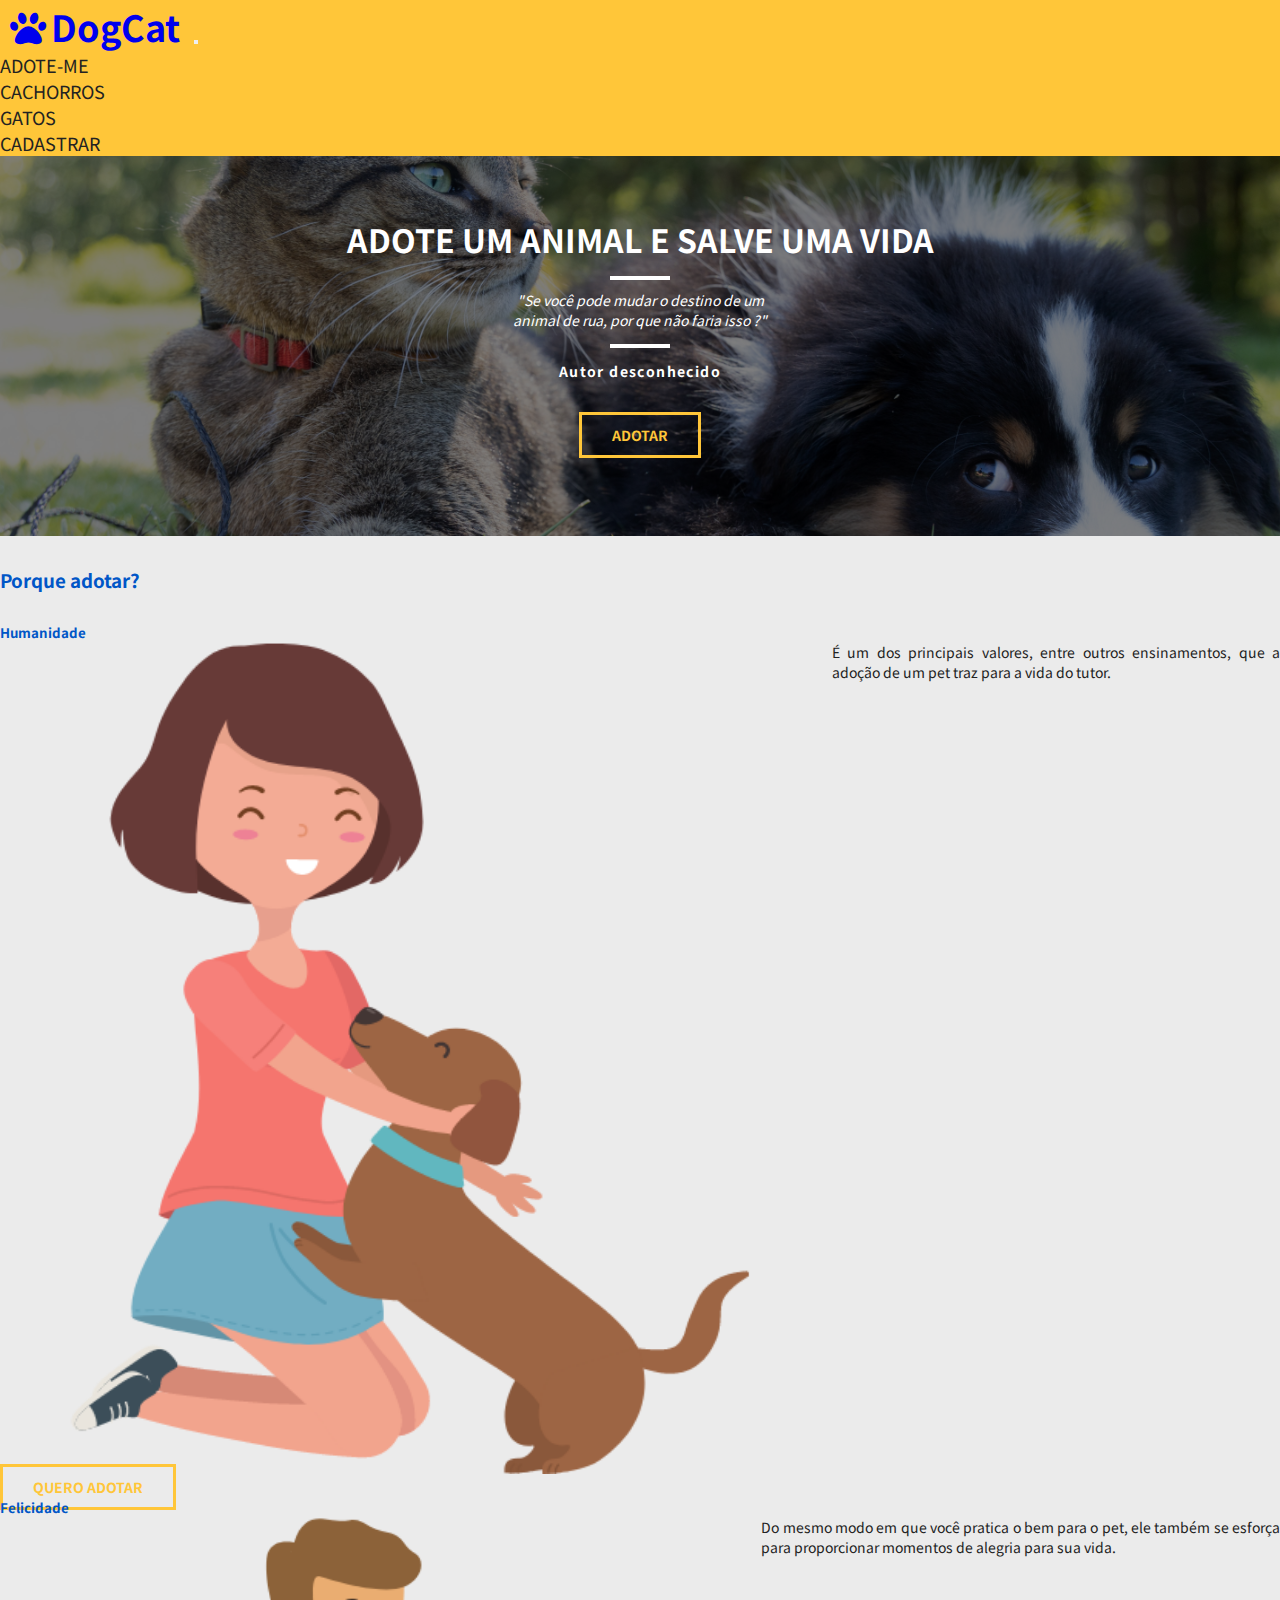
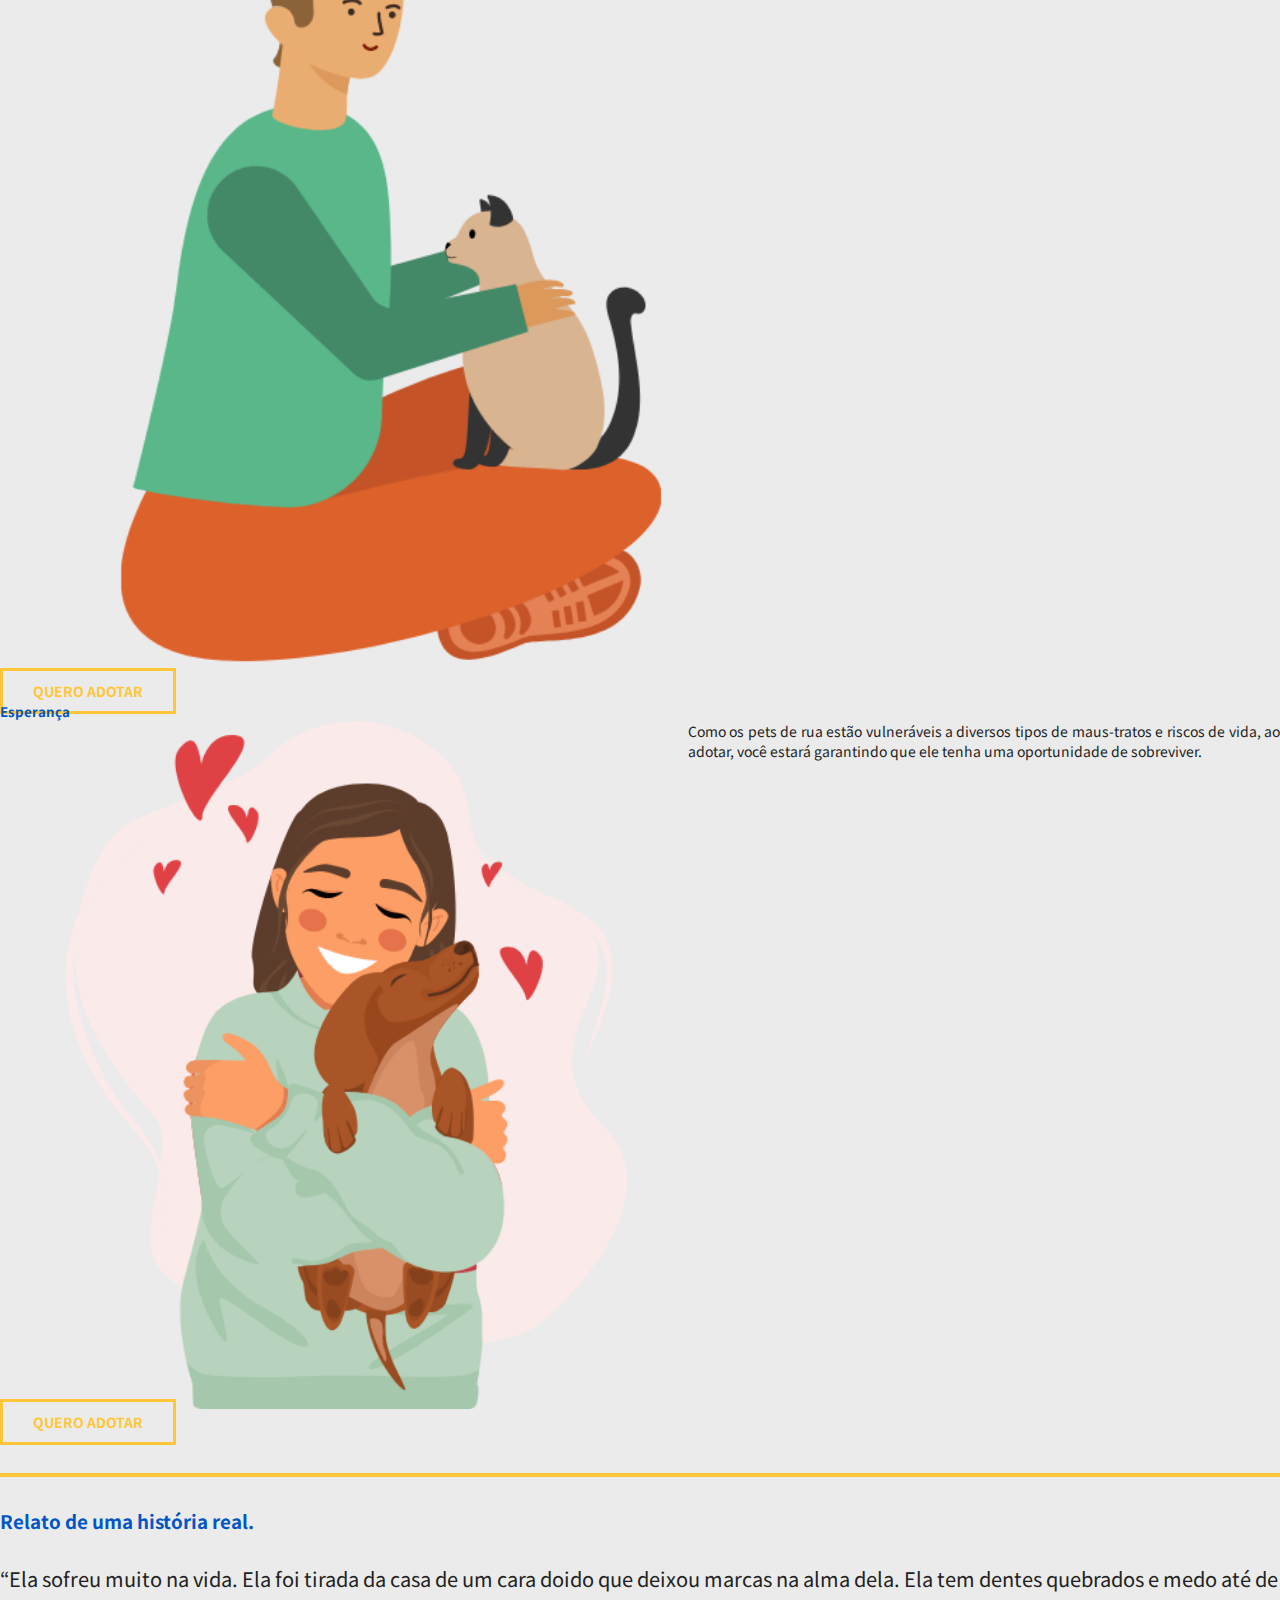
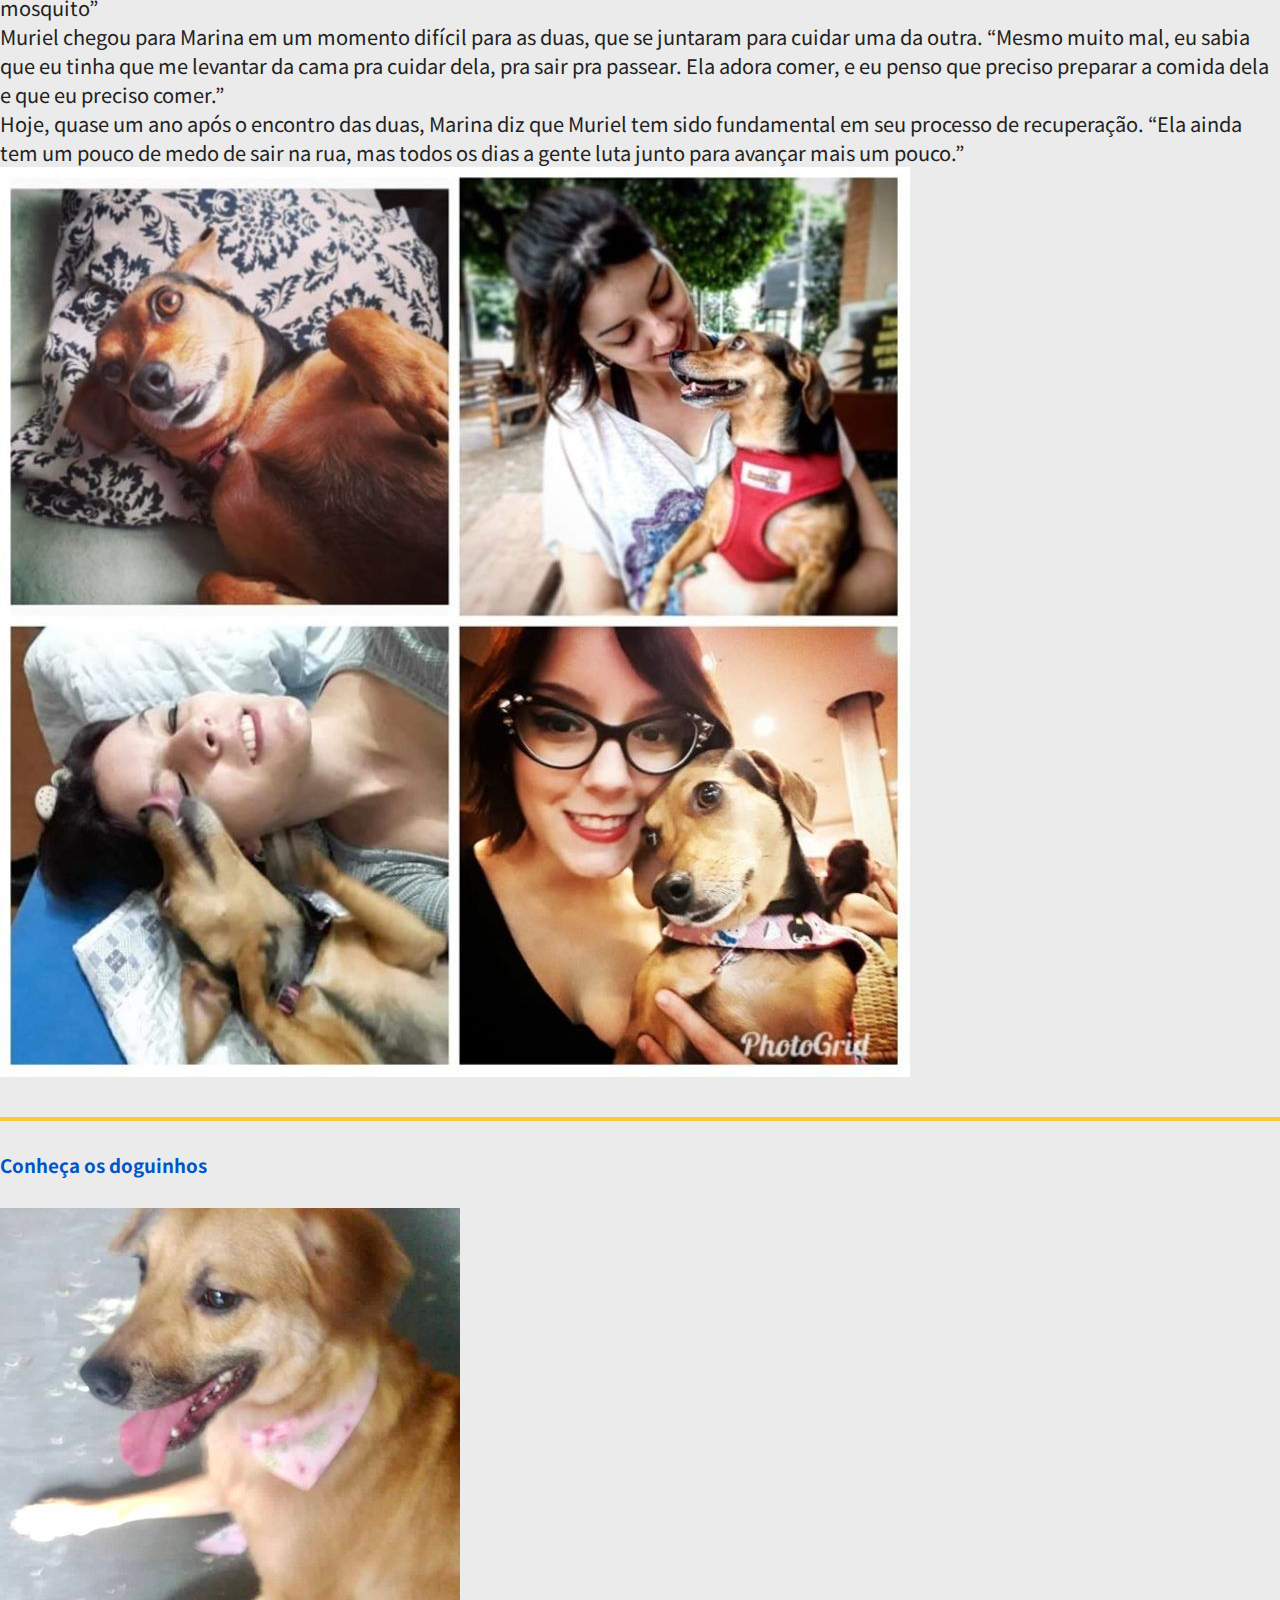
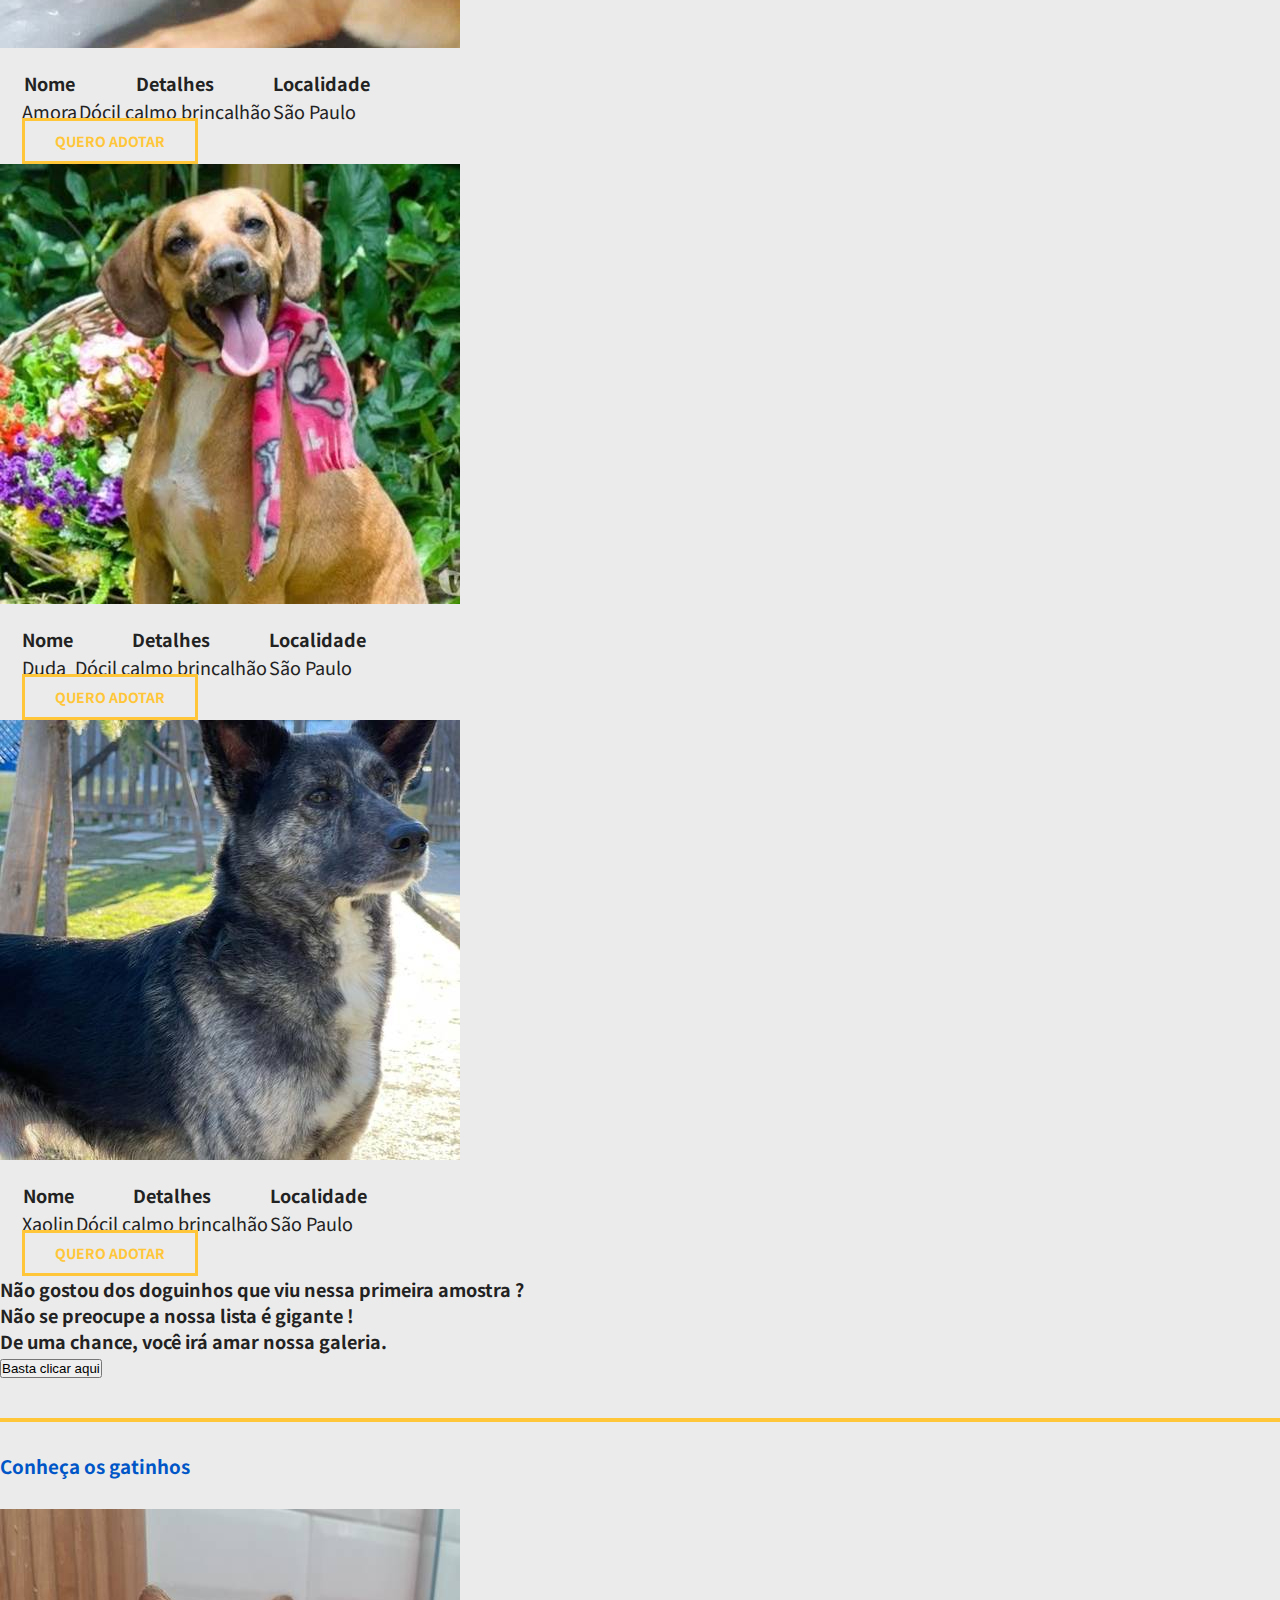
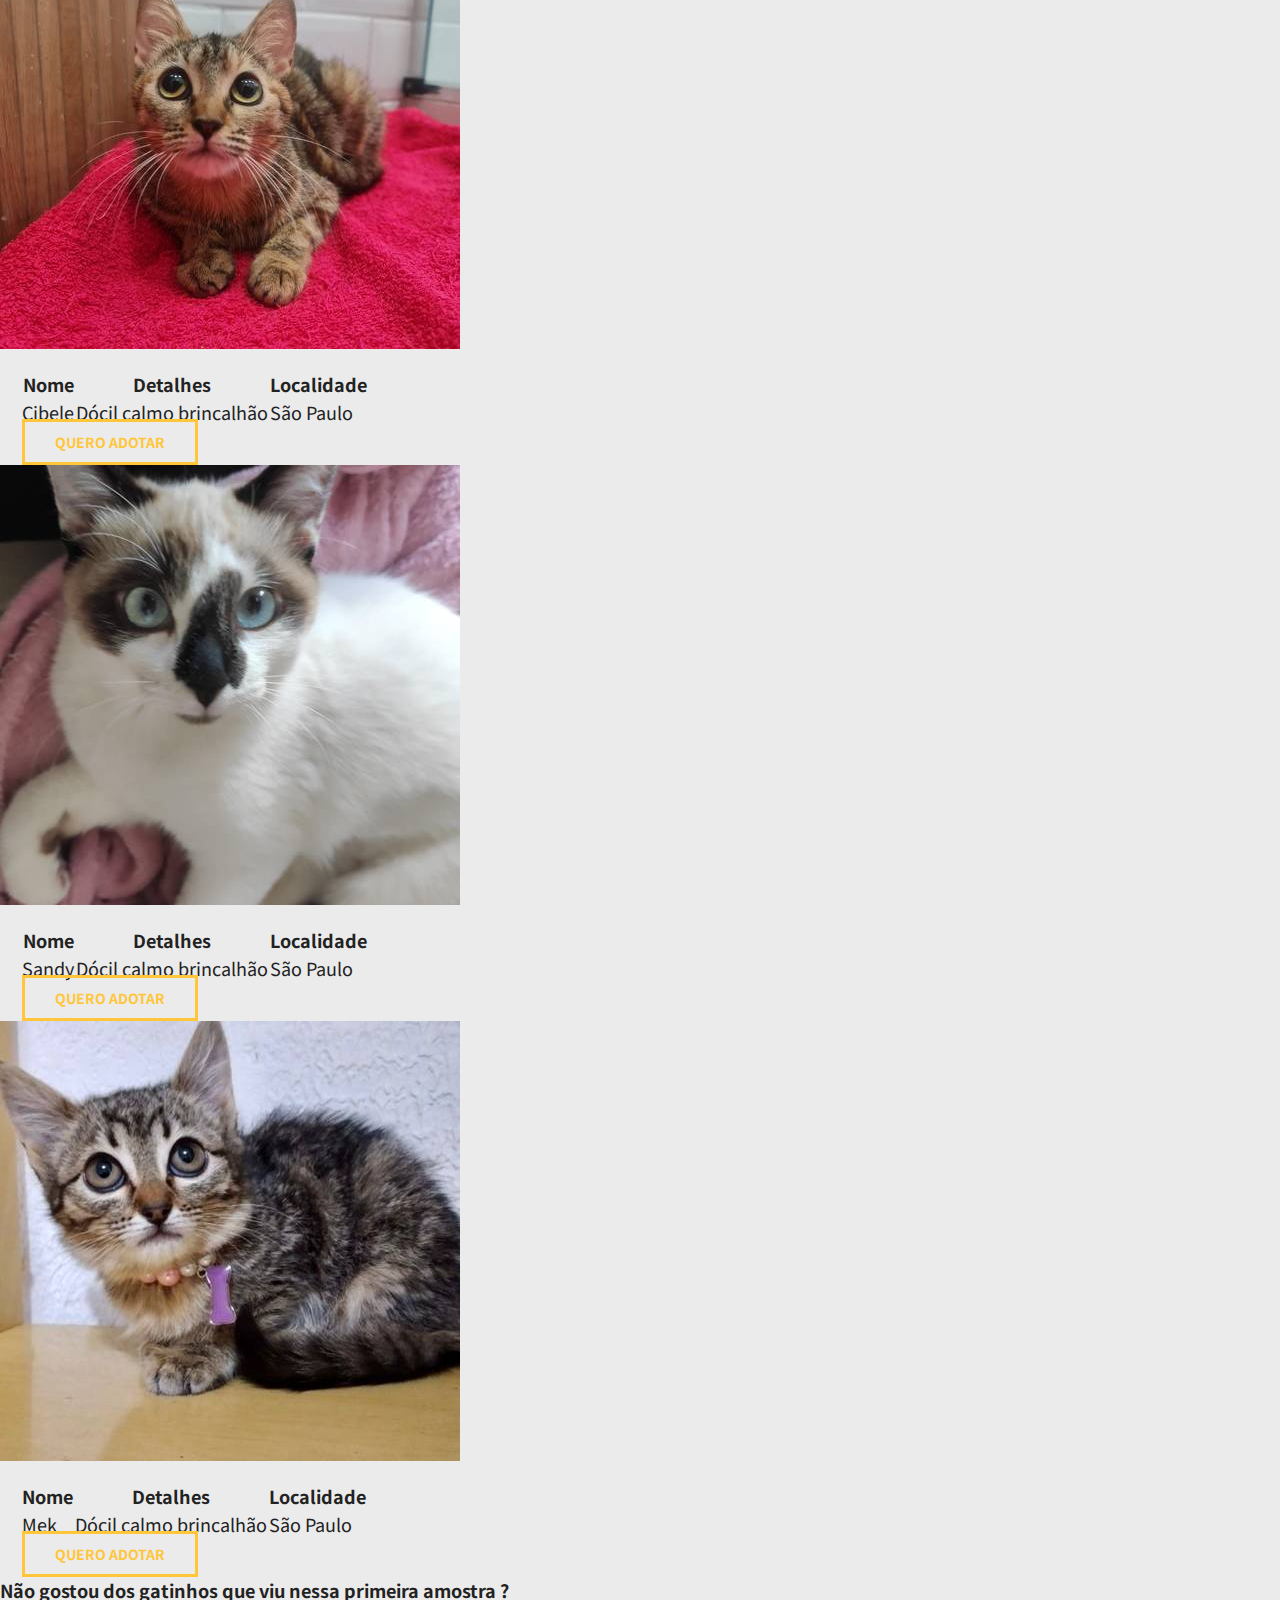
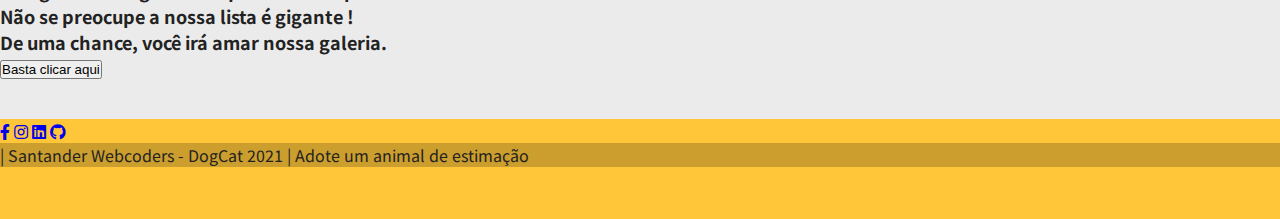
<file: index.html>
<!DOCTYPE html>
<html lang="pt-br">
<head>
    <meta charset="UTF-8">
    <meta http-equiv="X-UA-Compatible" content="IE=edge">
    <meta name="viewport" content="width=device-width, initial-scale=1.0">
    
    <link rel="stylesheet" href="./font-awesome/css/all.min.css">
    <link rel="preconnect" href="https://fonts.googleapis.com">
    <link rel="preconnect" href="https://fonts.gstatic.com" crossorigin>
    <link href="https://fonts.googleapis.com/css2?family=Noto+Sans+JP:wght@400;700&display=swap" rel="stylesheet">
    <link href="https://cdn.jsdelivr.net/npm/bootstrap@5.1.1/dist/css/bootstrap.min.css" rel="stylesheet" integrity="sha384-F3w7mX95PdgyTmZZMECAngseQB83DfGTowi0iMjiWaeVhAn4FJkqJByhZMI3AhiU" crossorigin="anonymous">
    <script src="https://cdn.jsdelivr.net/npm/bootstrap@5.1.1/dist/js/bootstrap.bundle.min.js" integrity="sha384-/bQdsTh/da6pkI1MST/rWKFNjaCP5gBSY4sEBT38Q/9RBh9AH40zEOg7Hlq2THRZ" crossorigin="anonymous"></script>
    
    <link rel="stylesheet" href="./css/style.css">
    <title>Atividade 4 | Santander Coders | DogCat | Bootstrap 5</title>
    
</head>
<body>
    <header>
        <nav class="navbar navbar-expand-lg navbar-light header-bg">
            <div class="container">
                <a class="navbar-brand logo" href="/index.html"><i class="fas fa-paw icone"></i>DogCat</a>
                <button class="navbar-toggler" type="button" data-bs-toggle="collapse" data-bs-target="#navbarSupportedContent" aria-controls="navbarSupportedContent" aria-expanded="false" aria-label="Toggle navigation">
                    <span class="navbar-toggler-icon"></span>
                </button>
                <div class="collapse navbar-collapse justify-content-end" id="navbarSupportedContent">
                    <ul class="navbar-nav mb-2 mb-lg-0">
                        <li class="nav-item">
                            <a class="nav-link ativado" href="#adotar">Adote-me</a>
                        </li>
                        <li class="nav-item">
                            <a class="nav-link ativado" href="#cachorros">Cachorros</a>
                        </li>
                        <li class="nav-item">
                            <a class="nav-link ativado" href="#gatos">Gatos</a>
                        </li>
                        <li class="nav-item">
                            <a class="nav-link ativado" href="/cadastrar.html">Cadastrar</a>
                        </li>
                    </ul>
                </div>
            </div>
        </nav>
    </header>

    <main>
        <section>
            <div class="bg-imagem">
                <div class="container">
                    <h1>Adote um animal e salve uma vida</h1>
                    <blockquote class="blockquote">
                        <p>
                            "Se você pode mudar o destino de um animal de rua, por que não faria isso ?"
                        </p>
                        <cite>Autor desconhecido</cite>
                    </blockquote>
                    <a href="#adotar" class="botao">Adotar</a>
                </div>
            </div>
        </section>

        <article class="container">
            <section id="adotar">
                <h3 class="titulo azul">Porque adotar?</h3>
                <div class="row">
                    <div class="col-md-4 col-sm-12">
                        <div class="card shadow rounded-3 text-end">
                            <div class="card-body">
                                <h5 class="card-title text-center azul">Humanidade</h5>
                                <div class="imagem-adotar">
                                    <img src="./img/1-adotar.png" alt="adotar-1" class="w-25">
                                    <span class="card-text fonte-span">É um dos principais valores, entre outros ensinamentos, que a adoção de um pet traz para a vida do tutor.</span>
                                </div>
                                <a href="#adotar" class="botao">Quero adotar</a>
                            </div>
                        </div>
                    </div>
                    <div class="col-md-4 col-sm-12">
                        <div class="card shadow rounded-3 text-end">
                            <div class="card-body">
                                <h5 class="card-title text-center azul">Felicidade</h5>
                                <div class="imagem-adotar">
                                    <img src="./img/2-adotar.png" alt="adotar-2" class="w-25">
                                    <span class="card-text fonte-span">Do mesmo modo em que você pratica o bem para o pet, ele também se esforça para proporcionar momentos de alegria para sua vida.</span>
                                </div>
                                <a href="#adotar" class="botao">Quero adotar</a>
                            </div>
                        </div>
                    </div>
                    <div class="col-md-4 col-sm-12">
                        <div class="card shadow rounded-3 text-end">
                            <div class="card-body">
                                <h5 class="card-title text-center azul">Esperança</h5>
                                <div class="imagem-adotar">
                                    <img src="./img/3-adotar.png" alt="adotar-2" class="w-25">
                                    <span class="card-text fonte-span">Como os pets de rua estão vulneráveis a diversos tipos de maus-tratos e riscos de vida, ao adotar, você estará garantindo que ele tenha uma oportunidade de sobreviver.</span>
                                </div>
                                <a href="#adotar" class="botao">Quero adotar</a>
                            </div>
                        </div>
                    </div>
                </div>
            </section>
        </article>
        <article class="container separador">
            <section>
                <h3 class="titulo azul">Relato de uma história real.</h3>
                <div class="card shadow">
                    <div class="card-body">
                        <div class="row">
                            <div class="col-md-7 col-sm-12">
                                <p class="historia">
                                    “Ela sofreu muito na vida. Ela foi tirada da casa de um cara doido que deixou marcas na alma dela. Ela tem dentes quebrados e medo até de mosquito”<br>
                                    Muriel chegou para Marina em um momento difícil para as duas, que se juntaram para cuidar uma da outra. “Mesmo muito mal, eu sabia que eu tinha que me levantar da cama pra cuidar dela, pra sair pra passear. Ela adora comer, e eu penso que preciso preparar a comida dela e que eu preciso comer.”<br>
                                    Hoje, quase um ano após o encontro das duas, Marina diz que Muriel tem sido fundamental em seu processo de recuperação. “Ela ainda tem um pouco de medo de sair na rua, mas todos os dias a gente luta junto para avançar mais um pouco.”
                                </p>
                            </div>
                            <div class="col-md-5 col-sm-12">
                                <img src="./img/historia-dog.jpg" alt="Muriel">
                            </div>
                        </div>
                    </div>
                </div>
            </section>
        </article>

        <article class="container separador">
            <section id="cachorros">
                <h3 class="titulo azul">Conheça os doguinhos</h3>
                <div class="card">
                    <div class="card-body text-center">
                        <div class="row">
                            <div class="col-lg-4 col-md-6 col-sm-12">
                                <img class="rounded-3 shadow" src="./img/cachorros/dog-1.jpeg" alt="Amora">
                                <table class="table text-center texto-tabela">
                                    <thead>
                                        <tr>
                                            <th scope="col">Nome</th>
                                            <th scope="col">Detalhes</th>
                                            <th scope="col">Localidade</th>
                                        </tr>
                                    </thead>
                                    <tbody>
                                        <tr>
                                            <td>Amora</td>
                                            <td>Dócil calmo brincalhão</td>
                                            <td>São Paulo</td>
                                        </tr>
                                        <tr>
                                            <td colspan="3"><a href="#adotar" class="botao">Quero adotar</a></td>
                                        </tr>
                                    </tbody>
                                </table>
                            </div>
                            <div class="col-lg-4 col-md-6 col-sm-12">
                                <img class="rounded-3 shadow" src="./img/cachorros/dog-2.jpg" alt="Duda">
                                <table class="table text-center texto-tabela">
                                    <thead>
                                        <tr>
                                            <th scope="col">Nome</th>
                                            <th scope="col">Detalhes</th>
                                            <th scope="col">Localidade</th>
                                        </tr>
                                    </thead>
                                    <tbody>
                                        <tr>
                                            <td>Duda</td>
                                            <td>Dócil calmo brincalhão</td>
                                            <td>São Paulo</td>
                                        </tr>
                                        <tr>
                                            <td colspan="3"><a href="#adotar" class="botao">Quero adotar</a></td>
                                        </tr>
                                    </tbody>
                                </table>
                            </div>
                            <div class="col-lg-4 col-md-6 col-sm-12">
                                <img class="rounded-3 shadow" src="./img/cachorros/dog-3.jpg" alt="Xaolin">
                                <table class="table text-center texto-tabela">
                                    <thead>
                                        <tr>
                                            <th scope="col">Nome</th>
                                            <th scope="col">Detalhes</th>
                                            <th scope="col">Localidade</th>
                                        </tr>
                                    </thead>
                                    <tbody>
                                        <tr>
                                            <td>Xaolin</td>
                                            <td>Dócil calmo brincalhão</td>
                                            <td>São Paulo</td>
                                        </tr>
                                        <tr>
                                            <td colspan="3"><a href="#adotar" class="botao">Quero adotar</a></td>
                                        </tr>
                                    </tbody>
                                </table>
                            </div>
                            <div class="col-lg-12 col-md-12 col-sm-12">
                                <p class="apelo-adocao">
                                    Não gostou dos doguinhos que viu nessa primeira amostra ?<br>
                                    Não se preocupe a nossa lista é gigante !<br>
                                    De uma chance, você irá amar nossa galeria.
                                </p>
                                <button class="btn btn-warning">Basta clicar aqui</button>
                            </div>
                        </div>
                    </div>
                </div>
            </section>
        </article>

        <article class="container separador">
            <section id="gatos">
                <h3 class="titulo azul">Conheça os gatinhos</h3>
                <div class="card">
                    <div class="card-body text-center">
                        <div class="row">
                            <div class="col-lg-4 col-md-6 col-sm-12">
                                <img class="rounded-3 shadow" src="./img/gatos/cat-1.jpg" alt="Amora">
                                <table class="table text-center texto-tabela">
                                    <thead>
                                        <tr>
                                            <th scope="col">Nome</th>
                                            <th scope="col">Detalhes</th>
                                            <th scope="col">Localidade</th>
                                        </tr>
                                    </thead>
                                    <tbody>
                                        <tr>
                                            <td>Cibele</td>
                                            <td>Dócil calmo brincalhão</td>
                                            <td>São Paulo</td>
                                        </tr>
                                        <tr>
                                            <td colspan="3"><a href="#adotar" class="botao">Quero adotar</a></td>
                                        </tr>
                                    </tbody>
                                </table>
                            </div>
                            <div class="col-lg-4 col-md-6 col-sm-12">
                                <img class="rounded-3 shadow" src="./img/gatos/cat-2.jpg" alt="Duda">
                                <table class="table text-center texto-tabela">
                                    <thead>
                                        <tr>
                                            <th scope="col">Nome</th>
                                            <th scope="col">Detalhes</th>
                                            <th scope="col">Localidade</th>
                                        </tr>
                                    </thead>
                                    <tbody>
                                        <tr>
                                            <td>Sandy</td>
                                            <td>Dócil calmo brincalhão</td>
                                            <td>São Paulo</td>
                                        </tr>
                                        <tr>
                                            <td colspan="3"><a href="#adotar" class="botao">Quero adotar</a></td>
                                        </tr>
                                    </tbody>
                                </table>
                            </div>
                            <div class="col-lg-4 col-md-6 col-sm-12">
                                <img class="rounded-3 shadow" src="./img/gatos/cat-3.jpg" alt="Xaolin">
                                <table class="table text-center texto-tabela">
                                    <thead>
                                        <tr>
                                            <th scope="col">Nome</th>
                                            <th scope="col">Detalhes</th>
                                            <th scope="col">Localidade</th>
                                        </tr>
                                    </thead>
                                    <tbody>
                                        <tr>
                                            <td>Mek</td>
                                            <td>Dócil calmo brincalhão</td>
                                            <td>São Paulo</td>
                                        </tr>
                                        <tr>
                                            <td colspan="3"><a href="#adotar" class="botao">Quero adotar</a></td>
                                        </tr>
                                    </tbody>
                                </table>
                            </div>
                            <div class="col-lg-12 col-md-12 col-sm-12">
                                <p class="apelo-adocao">
                                    Não gostou dos gatinhos que viu nessa primeira amostra ?<br>
                                    Não se preocupe a nossa lista é gigante !<br>
                                    De uma chance, você irá amar nossa galeria.
                                </p>
                                <button class="btn btn-warning">Basta clicar aqui</button>
                            </div>
                        </div>
                    </div>
                </div>
            </section>
        </article>
    </main>

    <footer class="text-center text-white footer-bg">
        <div class="container pt-4">
            <section class="mb-4">
                <a class="btn btn-link btn-floating btn-lg text-dark m-1" href="https://www.facebook.com/TheusLucasAndrade/" target="_blank" role="button" data-mdb-ripple-color="dark"><i class="fab fa-facebook-f"></i></a>
                <a class="btn btn-link btn-floating btn-lg text-dark m-1" href="https://www.instagram.com/mattttlucas/" target="_blank" role="button" data-mdb-ripple-color="dark"><i class="fab fa-instagram"></i></a>
                <a class="btn btn-link btn-floating btn-lg text-dark m-1" href="https://www.linkedin.com/in/matheuslucasandrade/" target="_blank" role="button" data-mdb-ripple-color="dark"><i class="fab fa-linkedin"></i></a>
                <a class="btn btn-link btn-floating btn-lg text-dark m-1" href="https://github.com/MatheusLucasAndrade" target="_blank" role="button" data-mdb-ripple-color="dark"><i class="fab fa-github"></i></a>
            </section>
        </div>
        <div class="text-center text-dark p-3 footer">
            <a href="https://github.com/MatheusLucasAndrade" target="_blank">| Santander Webcoders - DogCat 2021 |</a>
            <a href="https://www.adotepetz.com.br/" target="_blank">Adote um animal de estimação</a>
        </div>
    </footer>    
</body>
</html>
</file>
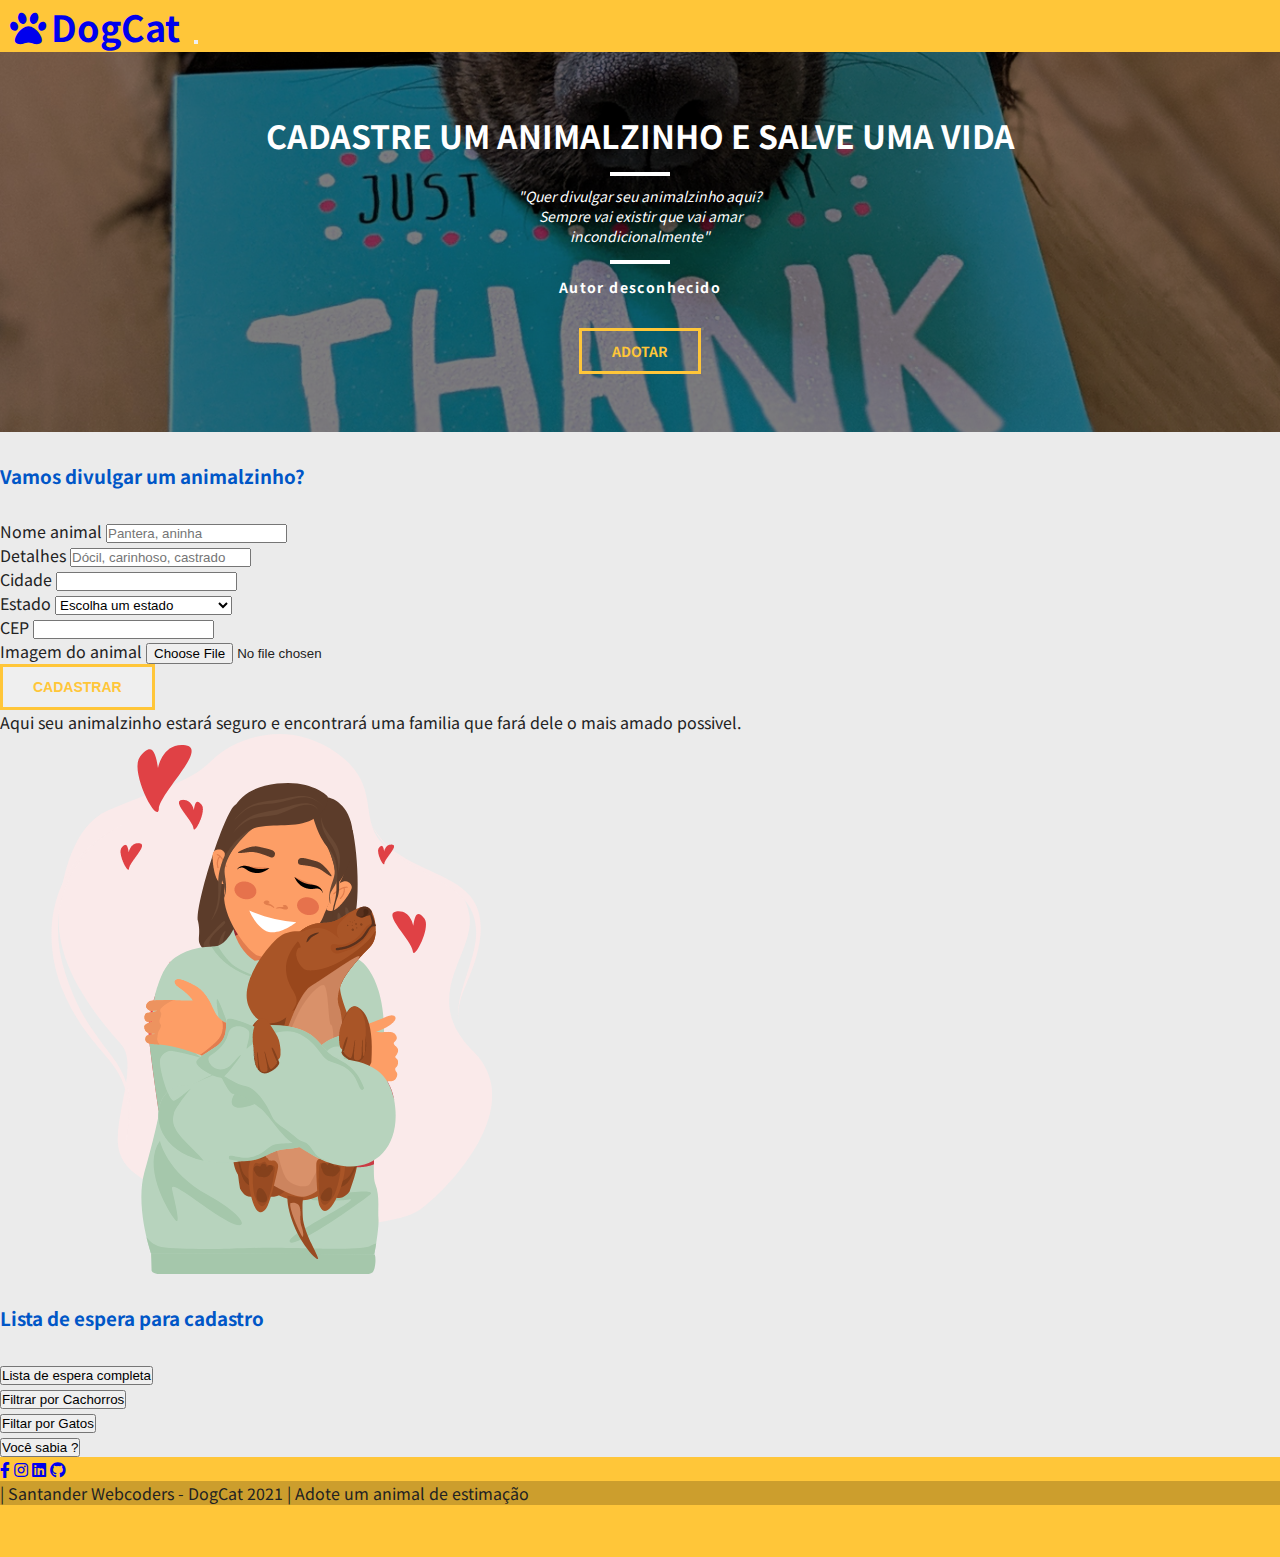
<file: cadastrar.html>
<!DOCTYPE html>
<html lang="pt-br">
<head>
    <meta charset="UTF-8">
    <meta http-equiv="X-UA-Compatible" content="IE=edge">
    <meta name="viewport" content="width=device-width, initial-scale=1.0">
    
    <link rel="stylesheet" href="./font-awesome/css/all.min.css">
    <link rel="preconnect" href="https://fonts.googleapis.com">
    <link rel="preconnect" href="https://fonts.gstatic.com" crossorigin>
    <link href="https://fonts.googleapis.com/css2?family=Noto+Sans+JP:wght@400;700&display=swap" rel="stylesheet">
    <link href="https://cdn.jsdelivr.net/npm/bootstrap@5.1.1/dist/css/bootstrap.min.css" rel="stylesheet" integrity="sha384-F3w7mX95PdgyTmZZMECAngseQB83DfGTowi0iMjiWaeVhAn4FJkqJByhZMI3AhiU" crossorigin="anonymous">
    <script src="https://cdn.jsdelivr.net/npm/bootstrap@5.1.1/dist/js/bootstrap.bundle.min.js" integrity="sha384-/bQdsTh/da6pkI1MST/rWKFNjaCP5gBSY4sEBT38Q/9RBh9AH40zEOg7Hlq2THRZ" crossorigin="anonymous"></script>
    
    <link rel="stylesheet" href="./css/style.css">
    <title>Atividade 4 | Santander Coders | DogCat | Bootstrap 5</title>
    
</head>
<body>
    <header>
        <nav class="navbar navbar-expand-lg navbar-light header-bg">
            <div class="container">
                <a class="navbar-brand logo" href="/index.html"><i class="fas fa-paw icone"></i>DogCat</a>
                <button class="navbar-toggler" type="button" data-bs-toggle="collapse" data-bs-target="#navbarSupportedContent" aria-controls="navbarSupportedContent" aria-expanded="false" aria-label="Toggle navigation">
                    <span class="navbar-toggler-icon"></span>
                </button>
            </div>
        </nav>
    </header>

    <main>
        <section>
            <div class="bg-imagem-cadastrar">
                <div class="container">
                    <h1>Cadastre um animalzinho e salve uma vida</h1>
                    <blockquote class="blockquote">
                        <p>
                            "Quer divulgar seu animalzinho aqui? Sempre vai existir que vai amar incondicionalmente"
                        </p>
                        <cite>Autor desconhecido</cite>
                    </blockquote>
                    <a href="#divulgar" class="botao">Adotar</a>
                </div>
            </div>
        </section>

        <article class="container">
            <section id="divulgar">
                <h3 class="titulo azul">Vamos divulgar um animalzinho?</h3>
                <div class="row">
                    <div class="col-md-8 col-sm-12 mb-4">
                        <div class="card shadow rounded-3">
                            <div class="card-body">
                                <form class="row g-3">
                                    <div class="col-md-6">
                                        <label for="inputNome" class="form-label">Nome animal</label>
                                        <input type="text" class="form-control" id="inputNome" placeholder="Pantera, aninha">
                                    </div>
                                    <div class="col-md-6">
                                        <label for="inputDetalhes" class="form-label">Detalhes</label>
                                        <input type="text" class="form-control" id="inputDetalhes" placeholder="Dócil, carinhoso, castrado">
                                    </div>
                                    
                                    <div class="col-md-6">
                                        <label for="inputCidade" class="form-label">Cidade</label>
                                        <input type="text" class="form-control" id="inputCidade">
                                    </div>
                                    <div class="col-md-4">
                                        <label for="inputEstado" class="form-label">Estado</label>
                                        <select id="inputEstado" class="form-select">
                                            <option selected>Escolha um estado</option>
                                            <option>Acre (AC)</option>
                                            <option>Alagoas (AL)</option>
                                            <option>Amapa (AP)</option>
                                            <option>Amazonas (AM)</option>
                                            <option>Bahia (BA)</option>
                                            <option>Ceará (CE)</option>
                                            <option>Distrito Federal (DF)</option>
                                            <option>Espirito Santo (ES)</option>
                                            <option>Goiás (GO)</option>
                                            <option>Maranhão (MA)</option>
                                            <option>Mato Grosso (MS)</option>
                                            <option>Minas Gerais (MG)</option>
                                            <option>Pará (PA)</option>
                                            <option>Paraíba (PB)</option>
                                            <option>Paraná (PR)</option>
                                            <option>Pernanbuco (PE)</option>
                                            <option>Piauí (PR)</option>
                                            <option>Rio de Janeiro (RJ)</option>
                                            <option>Rio Grande do Norte (RN)</option>
                                            <option>Rio Grande do Sul (RS)</option>
                                            <option>Rondônia (RO)</option>
                                            <option>Roraima (RR)</option>
                                            <option>Santa Catarina (SC)</option>
                                            <option>São Paulo (SP)</option>
                                            <option>Sergipe (SE)</option>
                                            <option>Tocantins (TO)</option>
                                        </select>
                                    </div>
                                    <div class="col-md-2">
                                        <label for="inputCEP" class="form-label">CEP</label>
                                        <input type="text" class="form-control" id="inputCEP">
                                    </div>
                                    <div class="col-md-12">
                                        <label for="inputFoto" class="form-label">Imagem do animal</label>
                                        <input type="file" class="form-control" id="inputFoto" aria-describedby="inputGroupFileAddon04" aria-label="Upload">
                                    </div>
                                    <div class="col-12">
                                        <button type="submit" class="btn botao">Cadastrar</button>
                                    </div>
                                </form>
                            </div>
                        </div>
                    </div>
                    <div class="col-md-4 col-sm-12 mb-4">
                        <div class="card shadow text-center">
                            <div class="card-body text-center">
                                <p>Aqui seu animalzinho estará seguro e encontrará uma familia que fará dele o mais amado possivel.</p>
                                <img class="w-50 mx-auto d-block" src="./img/3-adotar.png" alt="adotar">
                            </div>
                        </div>
                    </div>
                </div>
            </section>
        </article>

        <article class="container">
            <section>
                <h3 class="titulo azul">Lista de espera para cadastro</h3>
                <div class="card">
                    <div class="card-body">
                        <div class="row text-center">
                            <div class="col">
                                <button type="button" class="btn btn-outline-primary mb-2" onclick="carregarLista()">Lista de espera completa</button>
                            </div>
                            <div class="col">
                                <button type="button" class="btn btn-outline-primary mb-2" onclick="carregarCachorros()">Filtrar por Cachorros</button>
                            </div>
                            <div class="col">
                                <button type="button" class="btn btn-outline-primary mb-2" onclick="carregarGatos()">Filtar por Gatos</button>
                            </div>
                            <div class="col">
                                <button type="button" class="btn btn-outline-primary mb-2" onclick="maiorNome()">Você sabia ?</button>
                            </div>
                        </div>
                        <div class="row" id="lista"></div>
                    </div>
                </div>
            </section>
        </article>
    </main>

    <footer class="text-center text-white footer-bg">
        <div class="container pt-4">
            <section class="mb-4">
                <a class="btn btn-link btn-floating btn-lg text-dark m-1" href="https://www.facebook.com/TheusLucasAndrade/" target="_blank" role="button" data-mdb-ripple-color="dark"><i class="fab fa-facebook-f"></i></a>
                <a class="btn btn-link btn-floating btn-lg text-dark m-1" href="https://www.instagram.com/mattttlucas/" target="_blank" role="button" data-mdb-ripple-color="dark"><i class="fab fa-instagram"></i></a>
                <a class="btn btn-link btn-floating btn-lg text-dark m-1" href="https://www.linkedin.com/in/matheuslucasandrade/" target="_blank" role="button" data-mdb-ripple-color="dark"><i class="fab fa-linkedin"></i></a>
                <a class="btn btn-link btn-floating btn-lg text-dark m-1" href="https://github.com/MatheusLucasAndrade" target="_blank" role="button" data-mdb-ripple-color="dark"><i class="fab fa-github"></i></a>
            </section>
        </div>
        <div class="text-center text-dark p-3 footer">
            <a href="https://github.com/MatheusLucasAndrade" target="_blank">| Santander Webcoders - DogCat 2021 |</a>
            <a href="https://www.adotepetz.com.br/" target="_blank">Adote um animal de estimação</a>
        </div>
    </footer>

    <script src="../js/script.js"></script>
</body>
</html>
</file>
<file: css/style.css>
/* CSS RESET */
* {
    margin: 0;
    padding: 0;
    box-sizing: border-box;
    scroll-behavior: smooth;
}

body {
    font-family: 'Noto Sans JP', sans-serif;
    color: #222;
    background: #ebebeb;
}

ul {
    list-style: none;
} 

a {
    text-decoration: none;
}

img {
    display: block;
    max-width: 100%;
}
/* CSS RESET */

/*ALGUMAS CLASSES*/
.azul {
    color: #0056c7;
}
/*ALGUMAS CLASSES*/
/* HEADER */
.header-bg {
    background: #FFC639;
}

.icone {
    padding-right: 5px;
}

.logo {
    font-size: 36px;
    font-weight: bold;
    margin: 0 10px;
}

.ativado {
    font-size: 18px;
    color: #222;
    transition: 600ms ease;
    text-transform: uppercase;
}

.ativado:hover {
    color: white !important;
    transition: 600ms ease;
}
/* HEADER */

/* MAIN */
.bg-imagem {
    width: 100%;
    background: url("../img/background.png") no-repeat center;
    background-size: cover;
    height: 380px;
    text-align: center;
}

.bg-imagem div h1 {
    font-size: 32px;
    color: white;
    font-weight: bold;
    text-transform: uppercase;
    text-align: center;
    padding-top: 60px;
}

.blockquote {
    max-width: 280px;
    margin: 0 auto;
    color: white;
    margin-bottom: 40px;
}

.blockquote p {
    font-size: 14px;
    font-style: italic;
}

.blockquote p::before, .blockquote p::after {
    content: '';
    display: block;
    width: 60px;
    height: 4px;
    background: white;
    margin: 14px auto 10px auto;
}

.blockquote cite {
    font-style: normal;
    font-weight: bold;
    font-size: 14px;
    letter-spacing: 0.1em;
}

.botao {
    border: 3px solid #FFC639;
    padding: 10px 30px;
    color: #FFC639;
    font-size: 14px;
    line-height: 20px;
    text-transform: uppercase;
    font-weight: bold;
}

.titulo {
    margin: 30px 0;
    font-weight: bold;
}

.imagem-adotar {
    display: flex;
}

.imagem-adotar img {
    width: 100%;
    height: 100%;
}

.fonte-span {
    font-size: 14px;
    text-align: justify;
    padding-bottom: 20px;
}

.historia {
    font-size: 20px;
}

.separador {
    border-top: 4px solid #FFC639;
    margin: 40px auto;
}

.texto-tabela {
    font-size: 18px;
    padding: 10px 20px;
    margin-top: 10px;
}

.apelo-adocao {
    font-size: 18px;
    font-weight: bold;
    color: #222;
}

@media screen and (max-width: 992px){
    .historia {
        font-size: 13px;
    }
}

@media screen and (max-width: 540px){
    .historia {
        font-size: 18px;
    }
}

.bg-imagem-cadastrar {
    width: 100%;
    background: url("../img/background-cadastrar.png") no-repeat center;
    background-size: cover;
    height: 380px;
    text-align: center;
}

.bg-imagem-cadastrar div h1 {
    font-size: 32px;
    color: white;
    font-weight: bold;
    text-transform: uppercase;
    text-align: center;
    padding-top: 60px;
}
/* MAIN SECTION */

/* FOOTER */
.footer-bg {
    height: 100px;
    background: #FFC639;
}

/* FOOTER */
.footer {
    background-color: rgba(0, 0, 0, 0.2);
}
.footer a {
    color: #222;
    transition: 300ms ease;
}

.footer a:hover {
    color: white;
    transition: 300ms ease;
    font-weight: bold;
}

/* FOOTER */
</file>
